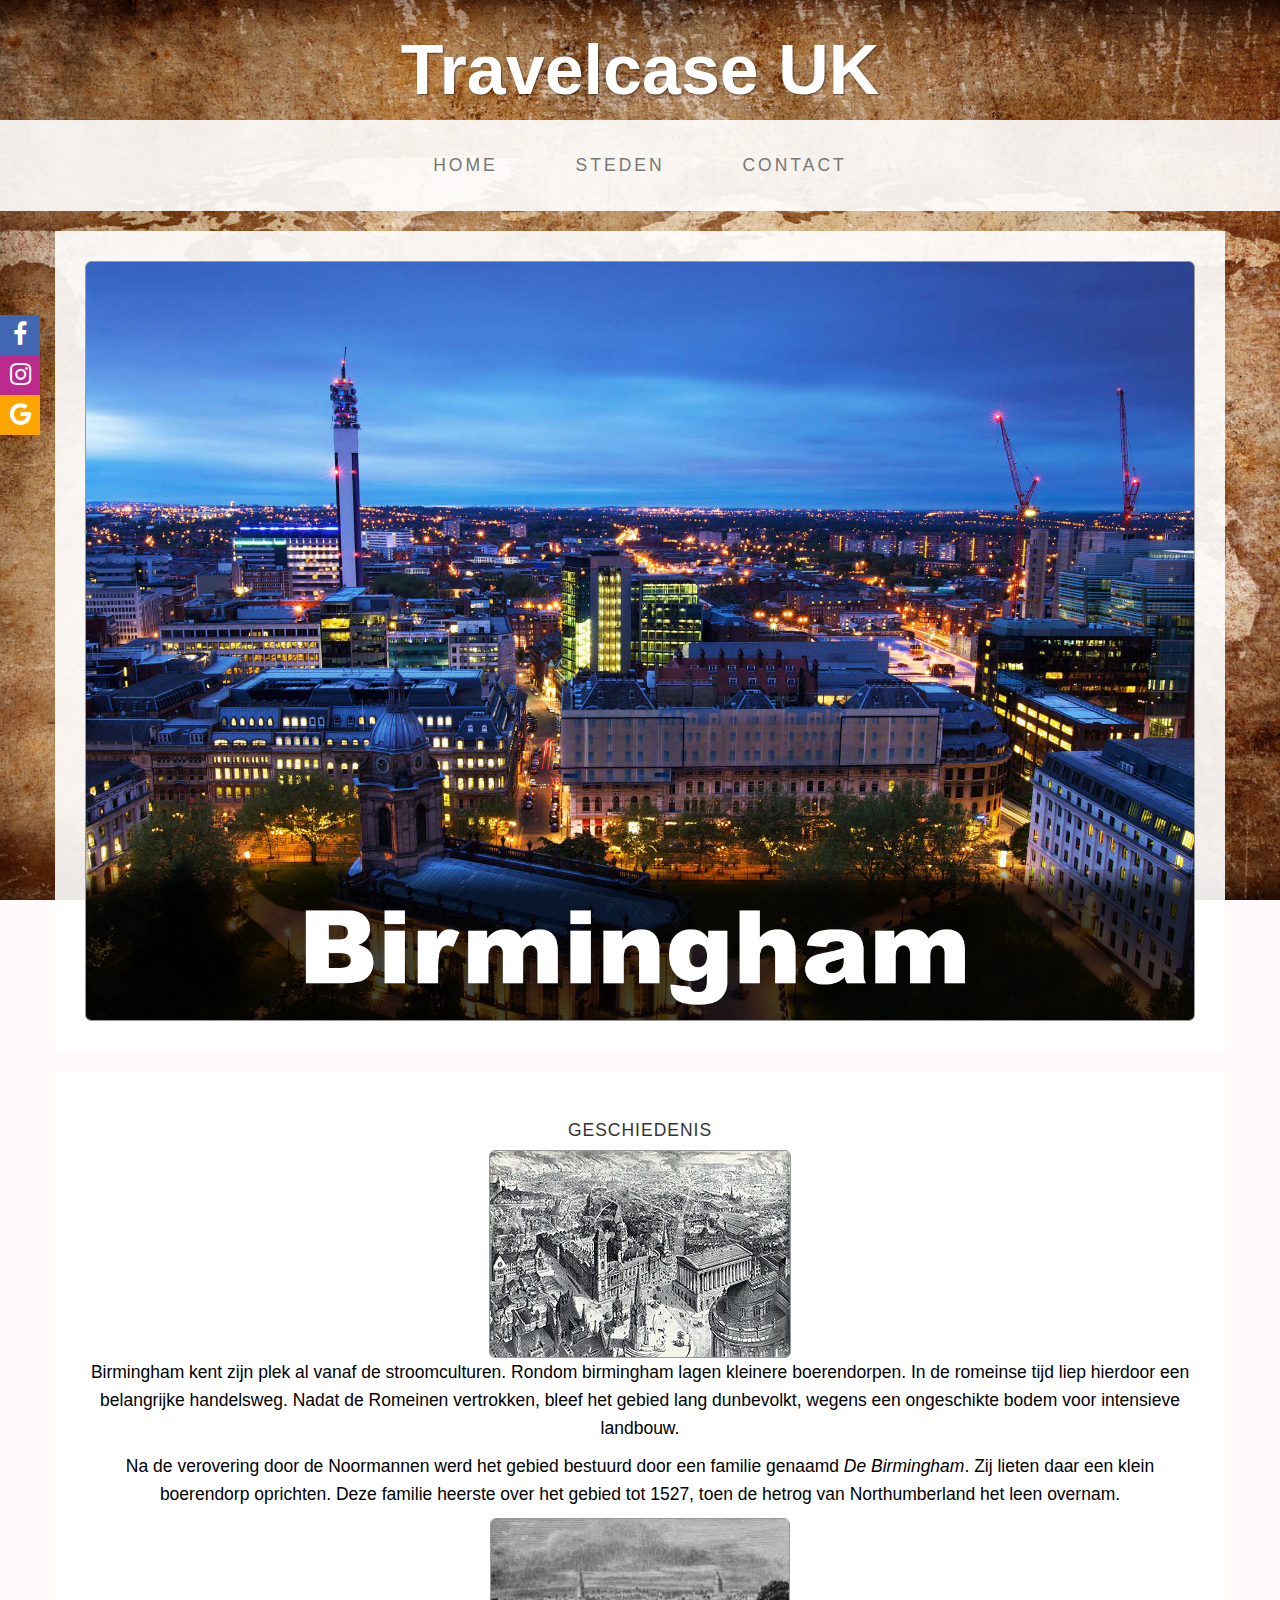
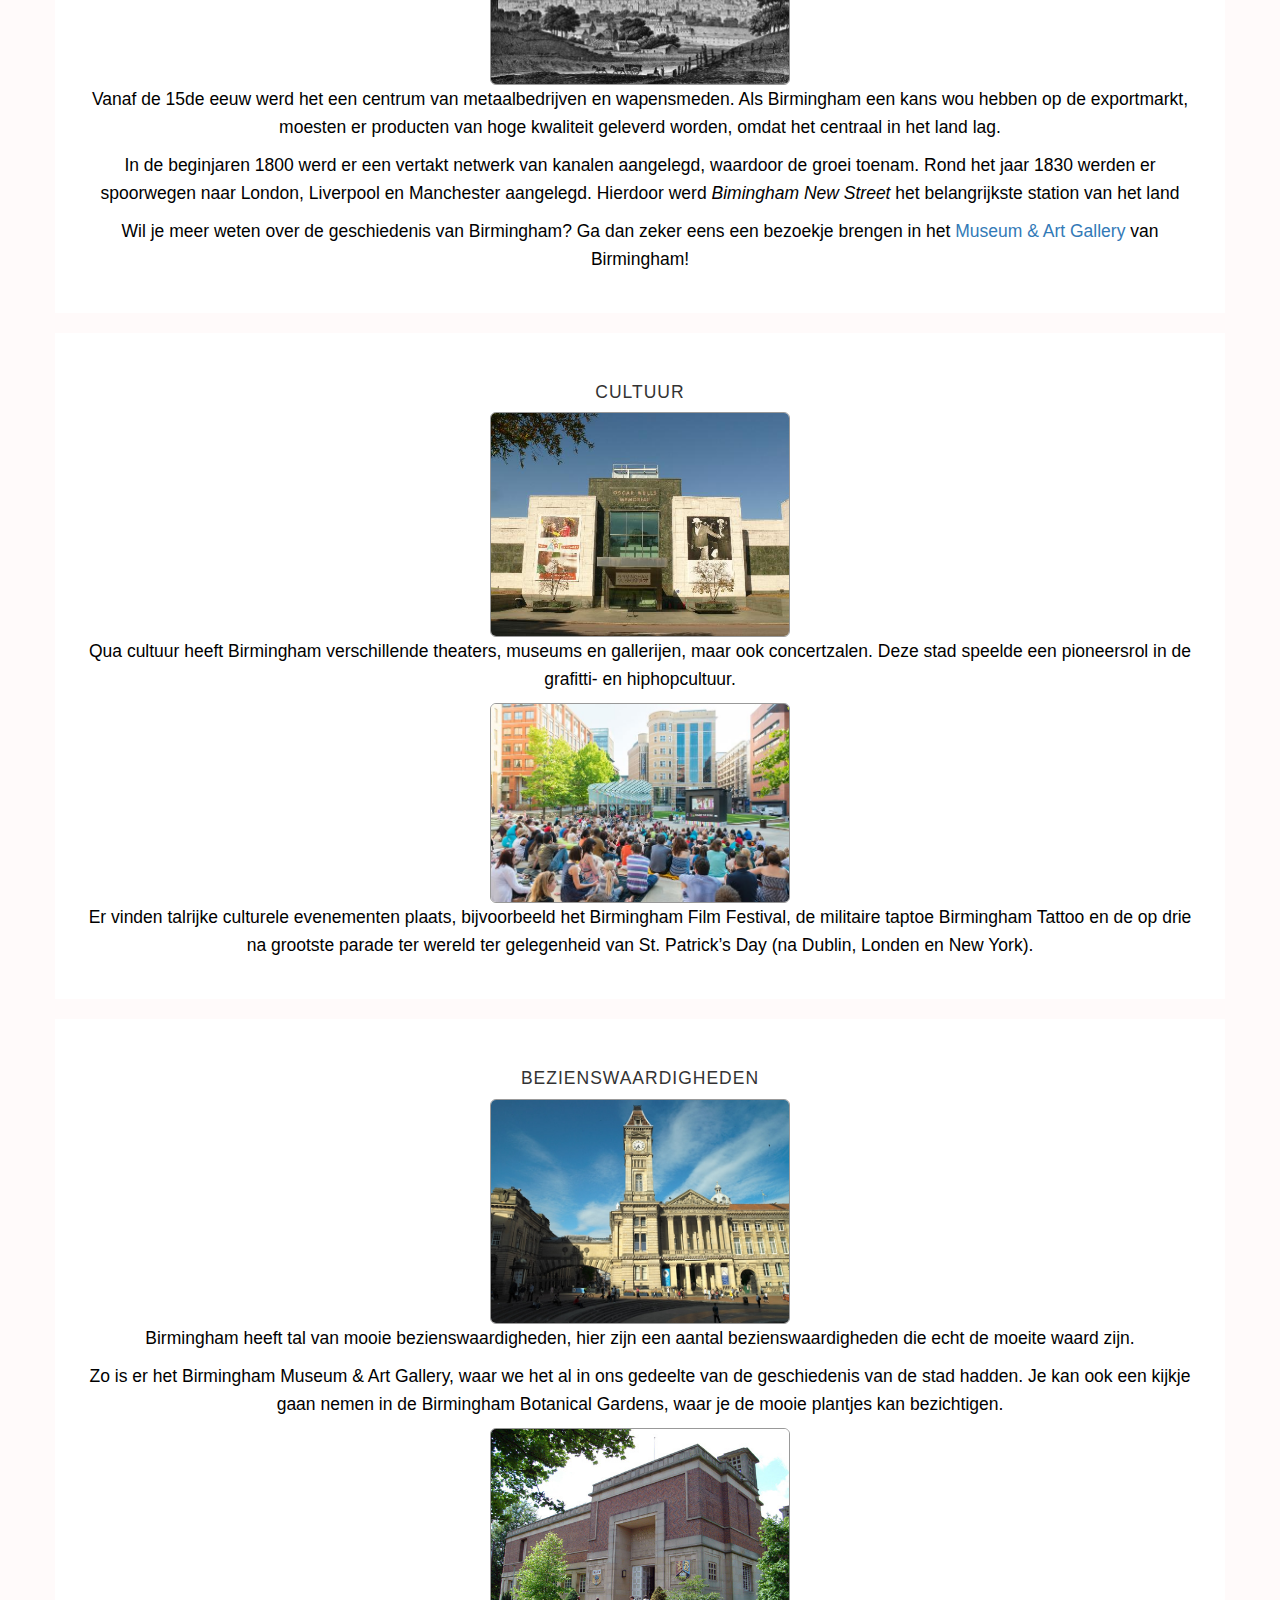
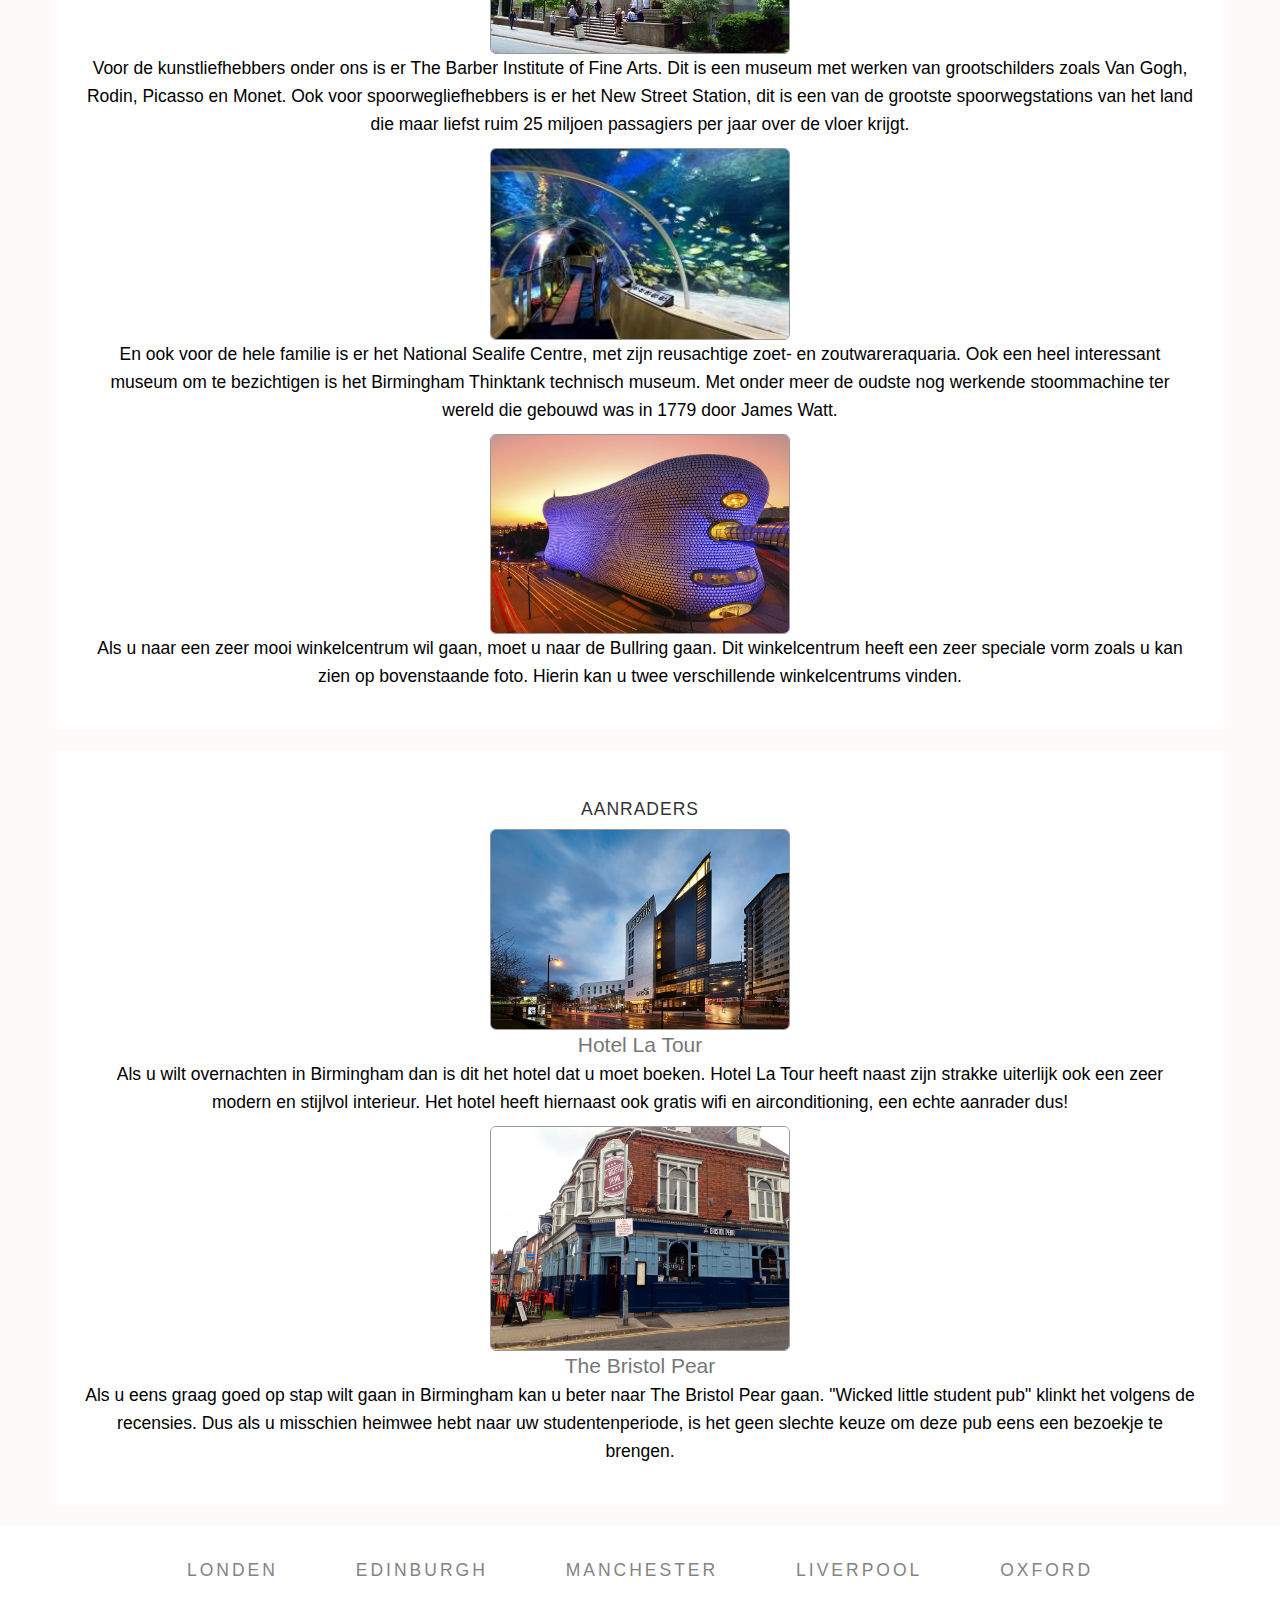
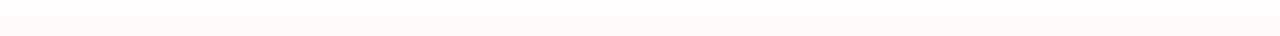
<file: Birmingham.html>
<!doctype html>
<html lang="nl">
<head>
  <title>Birmingham</title>
  <link href="https://maxcdn.bootstrapcdn.com/bootstrap/3.3.7/css/bootstrap.min.css" rel="stylesheet" integrity="sha384-BVYiiSIFeK1dGmJRAkycuHAHRg32OmUcww7on3RYdg4Va+PmSTsz/K68vbdEjh4u" crossorigin="anonymous">
  <link href="./css/theme.css" rel="stylesheet" >
  <link href="./css/index.css" rel="stylesheet" >
  <link rel="icon" href="./favicon.ico" type="image/x-icon" />
  <link rel="shortcut icon" href="./favicon.ico" type="image/x-icon" />
  <link href="https://maxcdn.bootstrapcdn.com/font-awesome/4.7.0/css/font-awesome.min.css" rel="stylesheet" integrity="sha384-wvfXpqpZZVQGK6TAh5PVlGOfQNHSoD2xbE+QkPxCAFlNEevoEH3Sl0sibVcOQVnN" crossorigin="anonymous">

  <script src="https://ajax.googleapis.com/ajax/libs/jquery/3.2.1/jquery.min.js"></script>
  <script src="https://maxcdn.bootstrapcdn.com/bootstrap/3.3.7/js/bootstrap.min.js" integrity="sha384-Tc5IQib027qvyjSMfHjOMaLkfuWVxZxUPnCJA7l2mCWNIpG9mGCD8wGNIcPD7Txa" crossorigin="anonymous"></script>

</head>
<body>

        <div class="brand">Travelcase UK</div>
        <!-- Navigation -->
        <nav class="navbar navbar-default" role="navigation">
          <!-- Social Media Vertical Bar-->
        <div class="social hidden-xs">
          <ul class="list-group">
            <li><a href="https://www.facebook.com/places/Things-to-do-in-Birmingham-United-Kingdom/114469421897671/" target="_blank"><i class="fa fa-facebook"></i></a></li>
			<li><a href="https://www.instagram.com/birminghammail/" target="_blank"><i class="fa fa-instagram"></i></a></li>
			<li><a href="https://plus.google.com/s/birmingham/top" target="_blank"><i class="fa fa-google"></i></a></li>
		  </ul>
        </div>
            <div class="container">
                <!-- Brand and toggle get grouped for better mobile display -->
                <div class="navbar-header">
                    <button type="button" class="navbar-toggle" data-toggle="collapse" data-target="#bs-example-navbar-collapse-1">
                        <span class="sr-only">Toggle navigation</span>
                        <span class="icon-bar"></span>
                        <span class="icon-bar"></span>
                        <span class="icon-bar"></span>
                    </button>
                    <!-- navbar-brand is hidden on larger screens, but visible when the menu is collapsed -->
                    <a class="navbar-brand" href="index.html">Travelcase UK</a>
                </div>
                <!-- Collect the nav links, forms, and other content for toggling -->
                <div class="collapse navbar-collapse" id="bs-example-navbar-collapse-1">
                    <ul class="nav navbar-nav ">
                        <li>
                            <a href="index.html">Home</a>
                        </li>
                        <li>
                            <a href="Steden.html" >Steden</a>

                        </li>
                        <li>
                            <a href="Contact.html">Contact</a>

                        </li>
                    </ul>
                </div>
                <!-- /.navbar-collapse -->
            </div>
            <!-- /.container -->
        </nav>


<div class="container">

  <div class="row">
      <div class="box">
        <div class="col-lg-12">
            <img class="img-responsive img-border img-rounded" src="img/Birmingham.jpg" alt="Londen" />
        </div>
      </div>

           <div class="box">
        <div class="col-lg-12">
            <h2 class="intro-text text-center">Geschiedenis</h2>
			<img src="./img/hbirmingham.jpg" class="img-responsive img-border img-rounded" alt="History of Birmingham"/>
            <p>
			Birmingham kent zijn plek al vanaf de stroomculturen. Rondom birmingham lagen kleinere boerendorpen. In de romeinse tijd liep hierdoor een belangrijke handelsweg. Nadat de Romeinen vertrokken, bleef het gebied lang dunbevolkt, wegens een ongeschikte bodem voor intensieve landbouw.
			</p>
			<p>
			Na de verovering door de Noormannen werd het gebied bestuurd door een familie genaamd <i>De Birmingham</i>. Zij lieten daar een klein boerendorp oprichten. Deze familie heerste over het gebied tot 1527, toen de hetrog van Northumberland het leen overnam.
            </p>
			 <img src="./img/birminghamhistory.jpg" class="img-responsive img-border img-rounded" width="300" height="300" alt="History of Birmingham"/>
			<p>
			Vanaf de 15de eeuw werd het een centrum van metaalbedrijven en wapensmeden. Als Birmingham een kans wou hebben op de exportmarkt, moesten er producten van hoge kwaliteit geleverd worden, omdat het centraal in het land lag.
			</p>
			<p>
			In de beginjaren 1800 werd er een vertakt netwerk van kanalen aangelegd, waardoor de groei toenam. Rond het jaar 1830 werden er spoorwegen naar London, Liverpool en Manchester aangelegd. Hierdoor werd <i>Bimingham New Street</i> het belangrijkste station van het land
			</p>
			<p>
			Wil je meer weten over de geschiedenis van Birmingham? Ga dan zeker eens een bezoekje brengen in het <a href="http://www.birminghammuseums.org.uk/bmag" target="_blank">Museum & Art Gallery</a> van Birmingham!
			</p>
        </div>
      </div>

      <div class="box">
          <div class="col-lg-12">
              <h2 class="intro-text text-center">Cultuur</h2>
			  <img src="./img/bmuseum.jpg" class="img-responsive img-border img-rounded" width="300" height="300" alt="Culture of Birmingham"/>
              <p>
			  Qua cultuur heeft Birmingham verschillende theaters, museums en gallerijen, maar ook concertzalen. Deze stad speelde een pioneersrol in de grafitti- en hiphopcultuur.
			  </p>
			  <img src="./img/birminghamfilmfest.jpg" class="img-responsive img-border img-rounded" width="300" height="300" alt="Culture of Birmingham"/>
			  <p>
			  Er vinden talrijke culturele evenementen plaats, bijvoorbeeld het Birmingham Film Festival, de militaire taptoe Birmingham Tattoo en de op drie na grootste parade ter wereld ter gelegenheid van St. Patrick’s Day (na Dublin, Londen en New York).
              </p>
          </div>
      </div>

      <div class="box">
          <div class="col-lg-12">
            <h2 class="intro-text text-center">Bezienswaardigheden</h2>
			<img src="./img/bBirmingham.jpg" height="300" width = "300" class="img-responsive img-border img-rounded" alt="Art & Gallery museum"/>
            <p>
			Birmingham heeft tal van mooie bezienswaardigheden, hier zijn een aantal bezienswaardigheden die echt de moeite waard zijn.
			</p>
			<p>
			Zo is er het Birmingham Museum & Art Gallery, waar we het al in ons gedeelte van de geschiedenis van de stad hadden. Je kan ook een kijkje gaan nemen in de Birmingham Botanical Gardens, waar je de mooie plantjes kan bezichtigen.
			</p>
			<img src="./img/barber.jpg" height="300" width = "300" class="img-responsive img-border img-rounded" alt="Barber museum"/>
			<p>
			Voor de kunstliefhebbers onder ons is er The Barber Institute of Fine Arts. Dit is een museum met werken van grootschilders zoals Van Gogh, Rodin, Picasso en Monet.
			Ook voor spoorwegliefhebbers is er het New Street Station, dit is een van de grootste spoorwegstations van het land die maar liefst ruim 25 miljoen passagiers per jaar over de vloer krijgt.
			</p>
			<img src="./img/nationalsealifecentre.jpg" height="300" width = "300" class="img-responsive img-border img-rounded" alt="National Sealife Centre"/>
			<p>
			En ook voor de hele familie is er het National Sealife Centre, met zijn reusachtige zoet- en zoutwareraquaria.
			Ook een heel interessant museum om te bezichtigen is het Birmingham Thinktank technisch museum. Met onder meer de oudste nog werkende stoommachine ter wereld die gebouwd was in 1779 door James Watt.
			</p>
			<img src="./img/bullring.jpg" height="300" width = "300" class="img-responsive img-border img-rounded" alt="Bullring"/>
			<p>
			Als u naar een zeer mooi winkelcentrum wil gaan, moet u naar de Bullring gaan. Dit winkelcentrum heeft een zeer speciale vorm zoals u kan zien op bovenstaande foto. Hierin kan u twee verschillende winkelcentrums vinden.
			</p>


          </div>
      </div>

      <div class="box">
          <div class="col-lg-12">
            <h2 class="intro-text text-center">Aanraders</h2>
			<figure><img src="./img/hotellatour.jpg" class="img-responsive img-border img-rounded" width="300" height="300" alt="Hotel La Tour"/>
			<figcaption><a class="grey" href="http://hotel-latour.co.uk/" target="_blank">Hotel La Tour</a></figcaption>
            <p>
			Als u wilt overnachten in Birmingham dan is dit het hotel dat u moet boeken. Hotel La Tour heeft naast zijn strakke uiterlijk ook een zeer modern en stijlvol interieur. Het hotel heeft hiernaast ook gratis wifi en airconditioning, een echte aanrader dus!
            </p>
			<figure><img src="./img/bristolpear.jpg" class="img-responsive img-border img-rounded" width="300" height="300" alt="Bristol Pear"/>
			<figcaption><a class="grey" href="https://www.facebook.com/bristolpear/?rf=284035048287492" target="_blank">The Bristol Pear</a></figcaption>
			</figure>
			<p>
			Als u eens graag goed op stap wilt gaan in Birmingham kan u beter naar The Bristol Pear gaan. "Wicked little student pub" klinkt het volgens de recensies. Dus als u misschien heimwee hebt naar uw studentenperiode, is het geen slechte keuze om deze pub eens een bezoekje te brengen.
			</p>
          </div>
      </div>
    </div>
</div>
<footer class="footer">
  <nav class="navbar navbar-default" role="navigation">
      <div class="container">
          <div class="collapse navbar-collapse" id="bs-example-navbar-collapse-1">
              <ul class="nav navbar-nav ">
                <li>
                    <a href="Londen.html">Londen</a>
                </li>
                <li>
                    <a href="Edinburgh.html" >Edinburgh</a>

                </li>
                <li>
                    <a href="Manchester.html">Manchester</a>

                </li>
                <li>
                    <a href="Liverpool.html">Liverpool</a>

                </li>
                 <li>
                    <a href="Oxford.html">Oxford</a>

                </li>
            </ul>
          </div>

        </div>
      </nav>
  </footer>
</body>
</html>
</file>
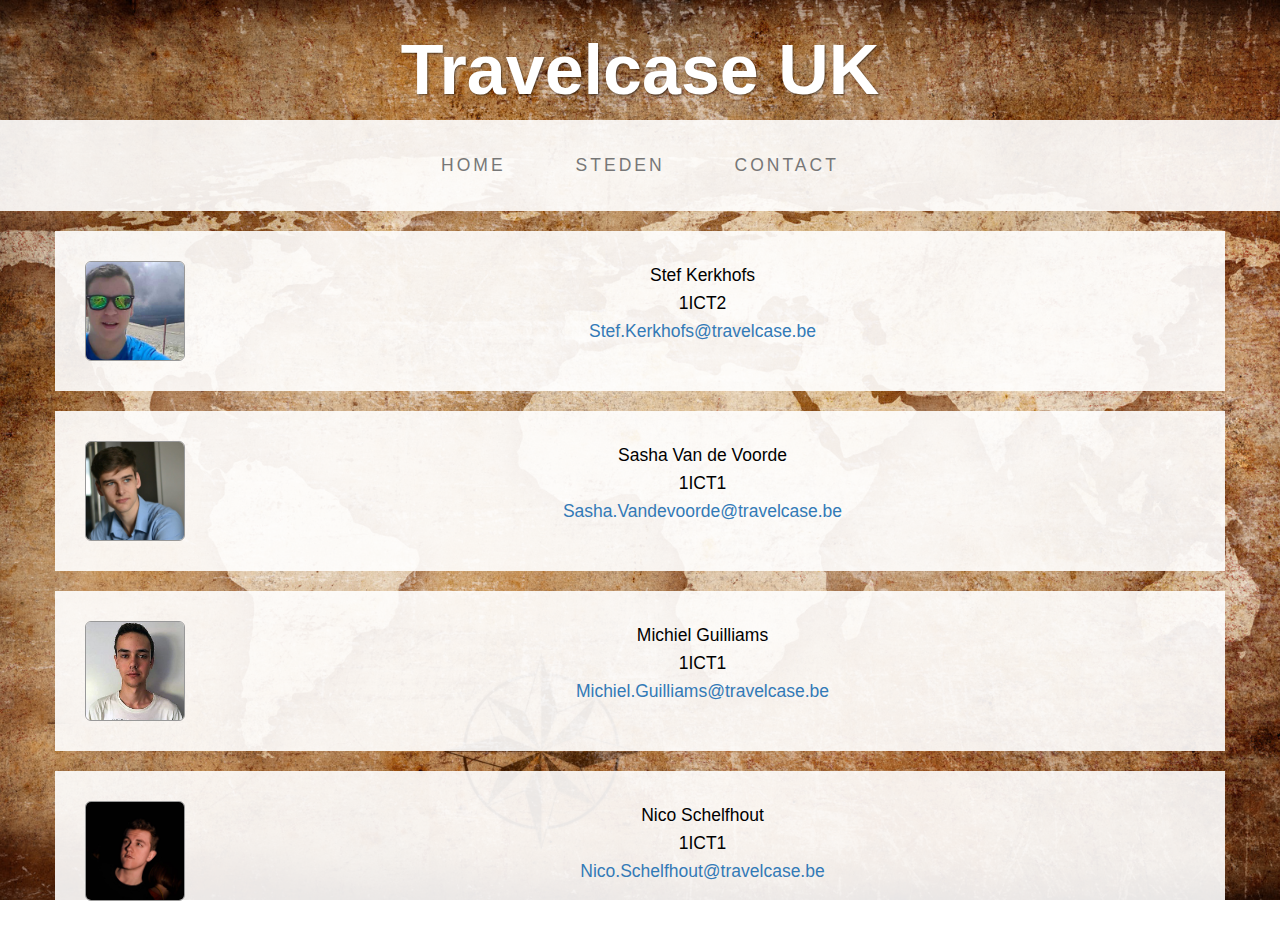
<file: Contact.html>
<!doctype html>
<html lang="nl">
<head>
  <title>Contact</title>
  <link href="https://maxcdn.bootstrapcdn.com/bootstrap/3.3.7/css/bootstrap.min.css" rel="stylesheet" integrity="sha384-BVYiiSIFeK1dGmJRAkycuHAHRg32OmUcww7on3RYdg4Va+PmSTsz/K68vbdEjh4u" crossorigin="anonymous">
  <link href="./css/index.css" rel="stylesheet" >
  <link href="./css/theme.css" rel="stylesheet" >
  <link rel="icon" href="./favicon.ico" type="image/x-icon" />
  <link rel="shortcut icon" href="./favicon.ico" type="image/x-icon" />
  <script src="https://ajax.googleapis.com/ajax/libs/jquery/3.2.1/jquery.min.js"></script>
  <script src="https://maxcdn.bootstrapcdn.com/bootstrap/3.3.7/js/bootstrap.min.js" integrity="sha384-Tc5IQib027qvyjSMfHjOMaLkfuWVxZxUPnCJA7l2mCWNIpG9mGCD8wGNIcPD7Txa" crossorigin="anonymous"></script>

</head>
<body>

        <div class="brand">Travelcase UK</div>
        <!-- Navigation -->
        <nav class="navbar navbar-default" role="navigation">

            <div class="container">
                <!-- Brand and toggle get grouped for better mobile display -->
                <div class="navbar-header">
                    <button type="button" class="navbar-toggle" data-toggle="collapse" data-target="#bs-example-navbar-collapse-1">
                        <span class="sr-only">Toggle navigation</span>
                        <span class="icon-bar"></span>
                        <span class="icon-bar"></span>
                        <span class="icon-bar"></span>
                    </button>
                    <!-- navbar-brand is hidden on larger screens, but visible when the menu is collapsed -->
                    <a class="navbar-brand" href="index.html">Travelcase UK</a>
                </div>
                <!-- Collect the nav links, forms, and other content for toggling -->
                <div class="collapse navbar-collapse" id="bs-example-navbar-collapse-1">
                    <ul class="nav navbar-nav ">
                        <li>
                            <a href="index.html">Home</a>
                        </li>
                        <li>
                            <a href="Steden.html" >Steden</a>

                        </li>
                        <li>
                            <a href="Contact.html">Contact</a>

                        </li>
                    </ul>
                </div>
                <!-- /.navbar-collapse -->
            </div>
            <!-- /.container -->
        </nav>


<div class="container">

  <div class="row">
      <div class="box">
        <div class="col-lg-12">
			<img class="img-responsive img-border img-left img-rounded" src="img/StefKerkhofs.jpg" alt="Stef Kerkhofs" width="100" height="100" />
            <p>Stef Kerkhofs</br>
            1ICT2</br>
            <a href="mailto:Stef.Kerkhofs@travelbird.be" target="_top">Stef.Kerkhofs@travelcase.be</a></br>
            </p>
        </div>
      </div>
      <div class="box">
        <div class="col-lg-12">
			<img class="img-responsive img-border img-left img-rounded" src="img/SashaVandeVoorde.jpg" alt="Sasha Van de Voorde" width="100" height="100" />
            <p>Sasha Van de Voorde</br>
            1ICT1</br>
            <a href="mailto:Sasha.Vandevoorde@travelbird.be" target="_top">Sasha.Vandevoorde@travelcase.be</a></br>
            </p>
        </div>
      </div>
      <div class="box">
        <div class="col-lg-12">
			<img class="img-responsive img-border img-left img-rounded" src="img/MichielGuilliams.jpg" alt="MichielGuilliams" width="100" height="100" />
            <p>Michiel Guilliams</br>
            1ICT1</br>
            <a href="mailto:Michiel.Guilliams@travelbird.be" target="_top">Michiel.Guilliams@travelcase.be</a></br>
            </p>
        </div>
      </div>
      <div class="box">
        <div class="col-lg-12">
			<img class="img-responsive img-border img-left img-rounded" src="img/NicoSchelfhout.jpg" alt="Nico Schelfhout" width="100" height="100" />
            <p>Nico Schelfhout</br>
            1ICT1</br>
            <a href="mailto:Nico.Schelfhout@travelbird.be" target="_top">Nico.Schelfhout@travelcase.be</a></br>
            </p>
        </div>
      </div>
    </div>


</div>

    </footer>

</body>
</html>
</file>
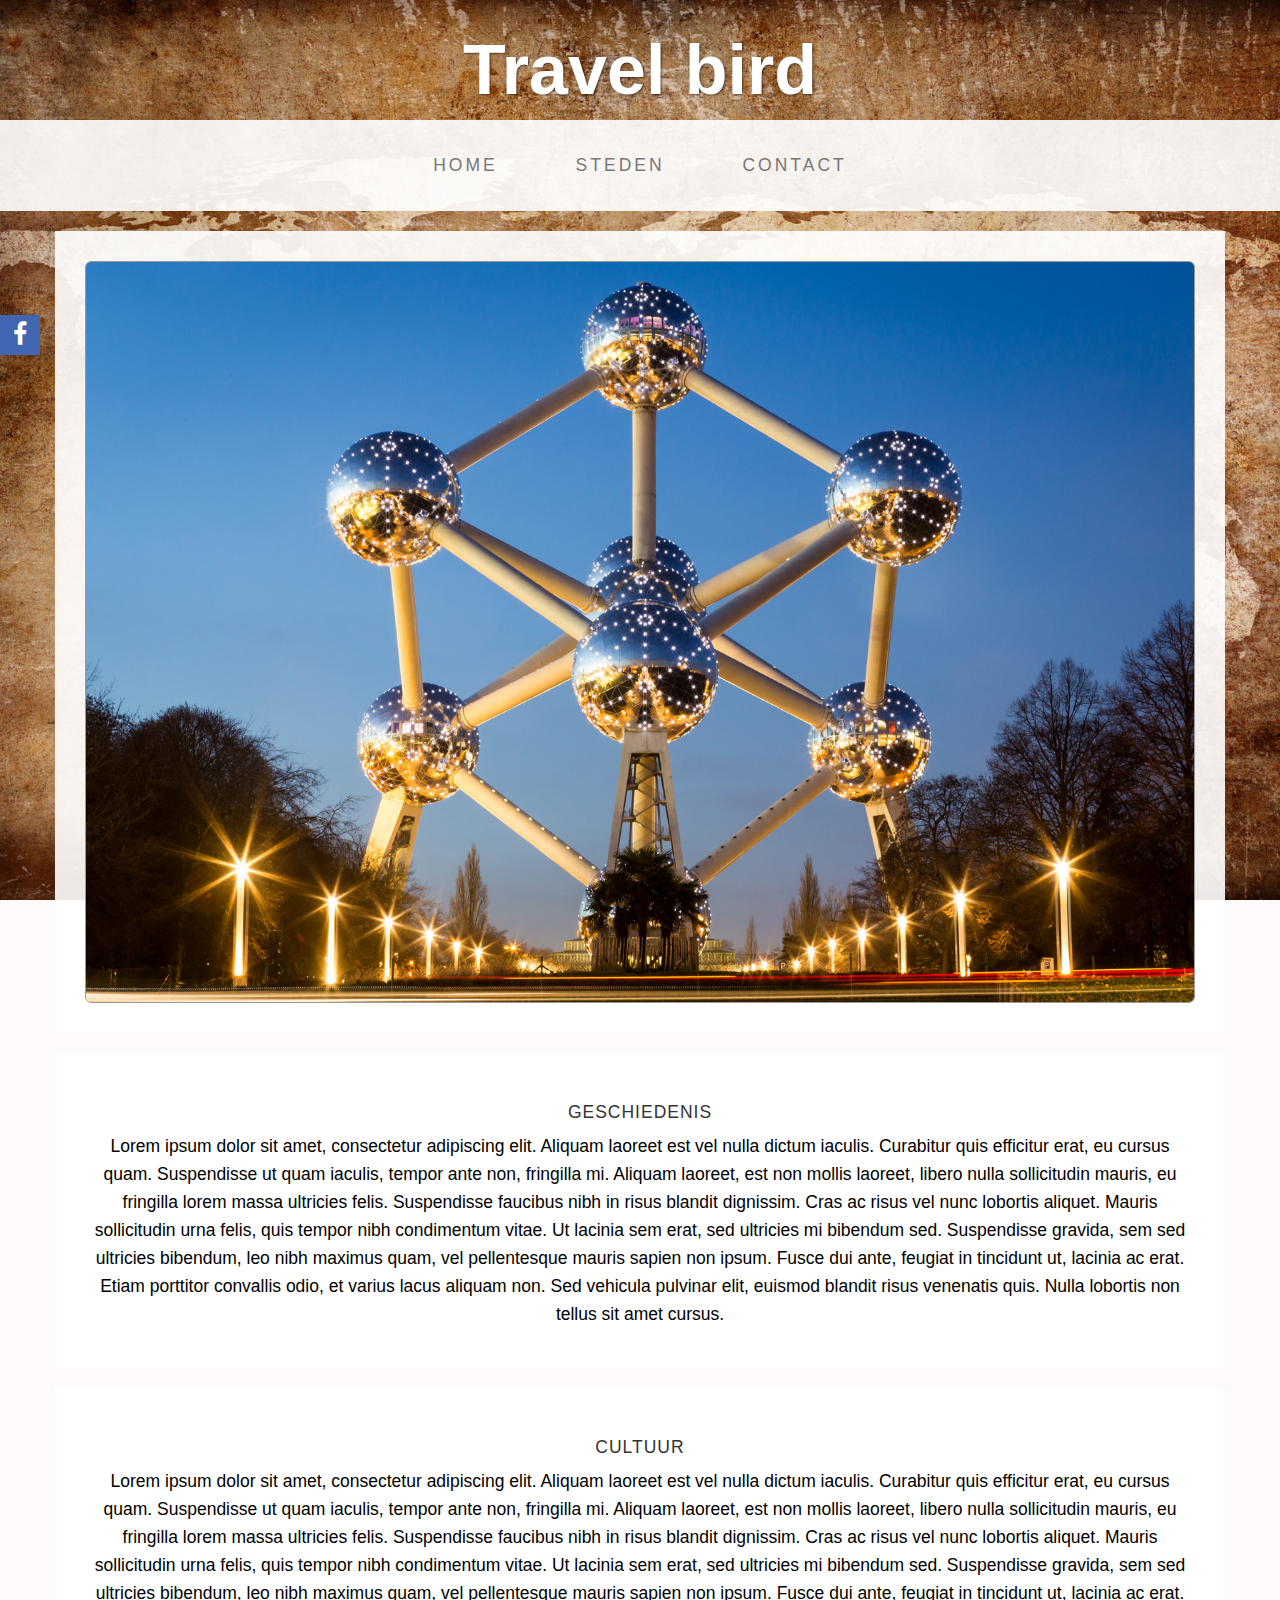
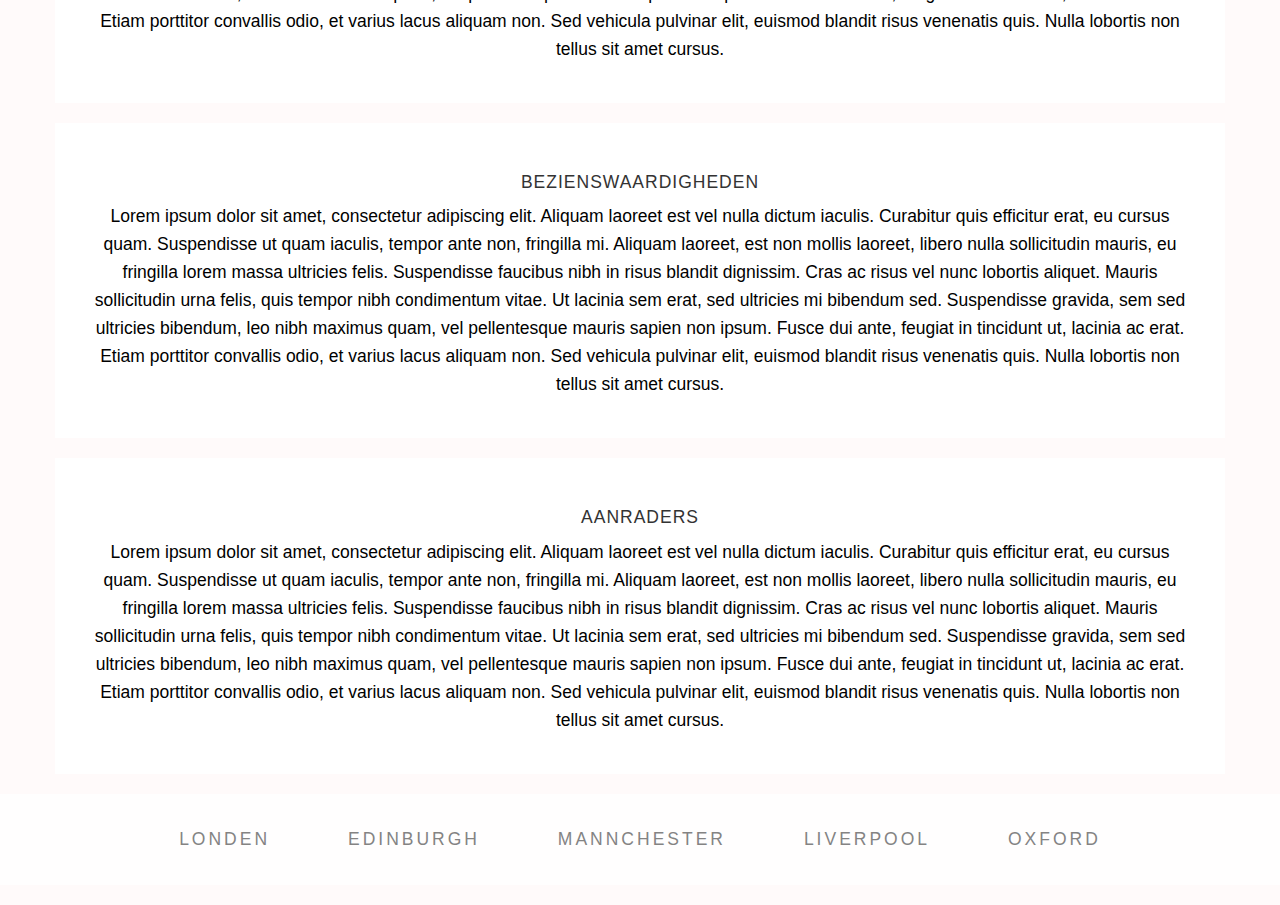
<file: Layout_stad_1.html>
<!doctype html>
<html lang="nl">
<head>
  <title>Birmingham</title>
  <link href="https://maxcdn.bootstrapcdn.com/bootstrap/3.3.7/css/bootstrap.min.css" rel="stylesheet" integrity="sha384-BVYiiSIFeK1dGmJRAkycuHAHRg32OmUcww7on3RYdg4Va+PmSTsz/K68vbdEjh4u" crossorigin="anonymous">
  <link href="./css/theme.css" rel="stylesheet" >
  <link href="./css/index.css" rel="stylesheet" >

  <link href="https://maxcdn.bootstrapcdn.com/font-awesome/4.7.0/css/font-awesome.min.css" rel="stylesheet" integrity="sha384-wvfXpqpZZVQGK6TAh5PVlGOfQNHSoD2xbE+QkPxCAFlNEevoEH3Sl0sibVcOQVnN" crossorigin="anonymous">

  <script src="https://ajax.googleapis.com/ajax/libs/jquery/3.2.1/jquery.min.js"></script>
  <script src="https://maxcdn.bootstrapcdn.com/bootstrap/3.3.7/js/bootstrap.min.js" integrity="sha384-Tc5IQib027qvyjSMfHjOMaLkfuWVxZxUPnCJA7l2mCWNIpG9mGCD8wGNIcPD7Txa" crossorigin="anonymous"></script>

</head>
<body>

        <div class="brand">Travel bird</div>
        <!-- Navigation -->
        <nav class="navbar navbar-default" role="navigation">
          <!-- Social Media Vertical Bar-->
        <div class="social hidden-xs">
          <ul class="list-group">
            <li><a href="https://www.facebook.com/places/Things-to-do-in-Birmingham-United-Kingdom/114469421897671/" target="_blank"><i class="fa fa-facebook"></i></a></li>
          </ul>
        </div>
            <div class="container">
                <!-- Brand and toggle get grouped for better mobile display -->
                <div class="navbar-header">
                    <button type="button" class="navbar-toggle" data-toggle="collapse" data-target="#bs-example-navbar-collapse-1">
                        <span class="sr-only">Toggle navigation</span>
                        <span class="icon-bar"></span>
                        <span class="icon-bar"></span>
                        <span class="icon-bar"></span>
                    </button>
                    <!-- navbar-brand is hidden on larger screens, but visible when the menu is collapsed -->
                    <a class="navbar-brand" href="index.html">Travel bird</a>
                </div>
                <!-- Collect the nav links, forms, and other content for toggling -->
                <div class="collapse navbar-collapse" id="bs-example-navbar-collapse-1">
                    <ul class="nav navbar-nav ">
                        <li>
                            <a href="index.html">Home</a>
                        </li>
                        <li>
                            <a href="Steden.html" >Steden</a>

                        </li>
                        <li>
                            <a href="#">Contact</a>

                        </li>
                    </ul>
                </div>
                <!-- /.navbar-collapse -->
            </div>
            <!-- /.container -->
        </nav>


<div class="container">

  <div class="row">
      <div class="box">
        <div class="col-lg-12">
            <img class="img-responsive img-border img-left img-rounded" src="img/Brussel.jpg" alt="Londen" />
        </div>
      </div>

      <div class="box">
        <div class="col-lg-12">
            <h2 class="intro-text text-center">Geschiedenis</h2>
            <p>Lorem ipsum dolor sit amet, consectetur adipiscing elit. Aliquam laoreet est vel nulla dictum iaculis. Curabitur quis efficitur erat, eu cursus quam. Suspendisse ut quam iaculis, tempor ante non, fringilla mi. Aliquam laoreet, est non mollis laoreet, libero nulla sollicitudin mauris, eu fringilla lorem massa ultricies felis. Suspendisse faucibus nibh in risus blandit dignissim. Cras ac risus vel nunc lobortis aliquet. Mauris sollicitudin urna felis, quis tempor nibh condimentum vitae. Ut lacinia sem erat, sed ultricies mi bibendum sed. Suspendisse gravida, sem sed ultricies bibendum, leo nibh maximus quam, vel pellentesque mauris sapien non ipsum. Fusce dui ante, feugiat in tincidunt ut, lacinia ac erat. Etiam porttitor convallis odio, et varius lacus aliquam non. Sed vehicula pulvinar elit, euismod blandit risus venenatis quis. Nulla lobortis non tellus sit amet cursus.
            </p>
        </div>
      </div>

      <div class="box">
          <div class="col-lg-12">
              <h2 class="intro-text text-center">Cultuur</h2>
              <p>Lorem ipsum dolor sit amet, consectetur adipiscing elit. Aliquam laoreet est vel nulla dictum iaculis. Curabitur quis efficitur erat, eu cursus quam. Suspendisse ut quam iaculis, tempor ante non, fringilla mi. Aliquam laoreet, est non mollis laoreet, libero nulla sollicitudin mauris, eu fringilla lorem massa ultricies felis. Suspendisse faucibus nibh in risus blandit dignissim. Cras ac risus vel nunc lobortis aliquet. Mauris sollicitudin urna felis, quis tempor nibh condimentum vitae. Ut lacinia sem erat, sed ultricies mi bibendum sed. Suspendisse gravida, sem sed ultricies bibendum, leo nibh maximus quam, vel pellentesque mauris sapien non ipsum. Fusce dui ante, feugiat in tincidunt ut, lacinia ac erat. Etiam porttitor convallis odio, et varius lacus aliquam non. Sed vehicula pulvinar elit, euismod blandit risus venenatis quis. Nulla lobortis non tellus sit amet cursus.
              </p>
          </div>
      </div>

      <div class="box">
          <div class="col-lg-12">
            <h2 class="intro-text text-center">Bezienswaardigheden</h2>
            <p>Lorem ipsum dolor sit amet, consectetur adipiscing elit. Aliquam laoreet est vel nulla dictum iaculis. Curabitur quis efficitur erat, eu cursus quam. Suspendisse ut quam iaculis, tempor ante non, fringilla mi. Aliquam laoreet, est non mollis laoreet, libero nulla sollicitudin mauris, eu fringilla lorem massa ultricies felis. Suspendisse faucibus nibh in risus blandit dignissim. Cras ac risus vel nunc lobortis aliquet. Mauris sollicitudin urna felis, quis tempor nibh condimentum vitae. Ut lacinia sem erat, sed ultricies mi bibendum sed. Suspendisse gravida, sem sed ultricies bibendum, leo nibh maximus quam, vel pellentesque mauris sapien non ipsum. Fusce dui ante, feugiat in tincidunt ut, lacinia ac erat. Etiam porttitor convallis odio, et varius lacus aliquam non. Sed vehicula pulvinar elit, euismod blandit risus venenatis quis. Nulla lobortis non tellus sit amet cursus.
            </p>

          </div>
      </div>

      <div class="box">
          <div class="col-lg-12">
            <h2 class="intro-text text-center">Aanraders</h2>
            <p>Lorem ipsum dolor sit amet, consectetur adipiscing elit. Aliquam laoreet est vel nulla dictum iaculis. Curabitur quis efficitur erat, eu cursus quam. Suspendisse ut quam iaculis, tempor ante non, fringilla mi. Aliquam laoreet, est non mollis laoreet, libero nulla sollicitudin mauris, eu fringilla lorem massa ultricies felis. Suspendisse faucibus nibh in risus blandit dignissim. Cras ac risus vel nunc lobortis aliquet. Mauris sollicitudin urna felis, quis tempor nibh condimentum vitae. Ut lacinia sem erat, sed ultricies mi bibendum sed. Suspendisse gravida, sem sed ultricies bibendum, leo nibh maximus quam, vel pellentesque mauris sapien non ipsum. Fusce dui ante, feugiat in tincidunt ut, lacinia ac erat. Etiam porttitor convallis odio, et varius lacus aliquam non. Sed vehicula pulvinar elit, euismod blandit risus venenatis quis. Nulla lobortis non tellus sit amet cursus.
            </p>
          </div>
      </div>
    </div>
</div>
<footer class="footer">
  <nav class="navbar navbar-default" role="navigation">
      <div class="container">
          <div class="collapse navbar-collapse" id="bs-example-navbar-collapse-1">
              <ul class="nav navbar-nav ">
                <li>
                    <a href="Londen.html">Londen</a>
                </li>
                <li>
                    <a href="Edinburgh.html" >Edinburgh</a>

                </li>
                <li>
                    <a href="Manchester.html">Mannchester</a>

                </li>
                <li>
                    <a href="Liverpool.html">Liverpool</a>

                </li>
                 <li>
                    <a href="Oxford.html">Oxford</a>

                </li>
            </ul>
          </div>

        </div>
      </nav>
  </footer>
</body>
</html>
</file>
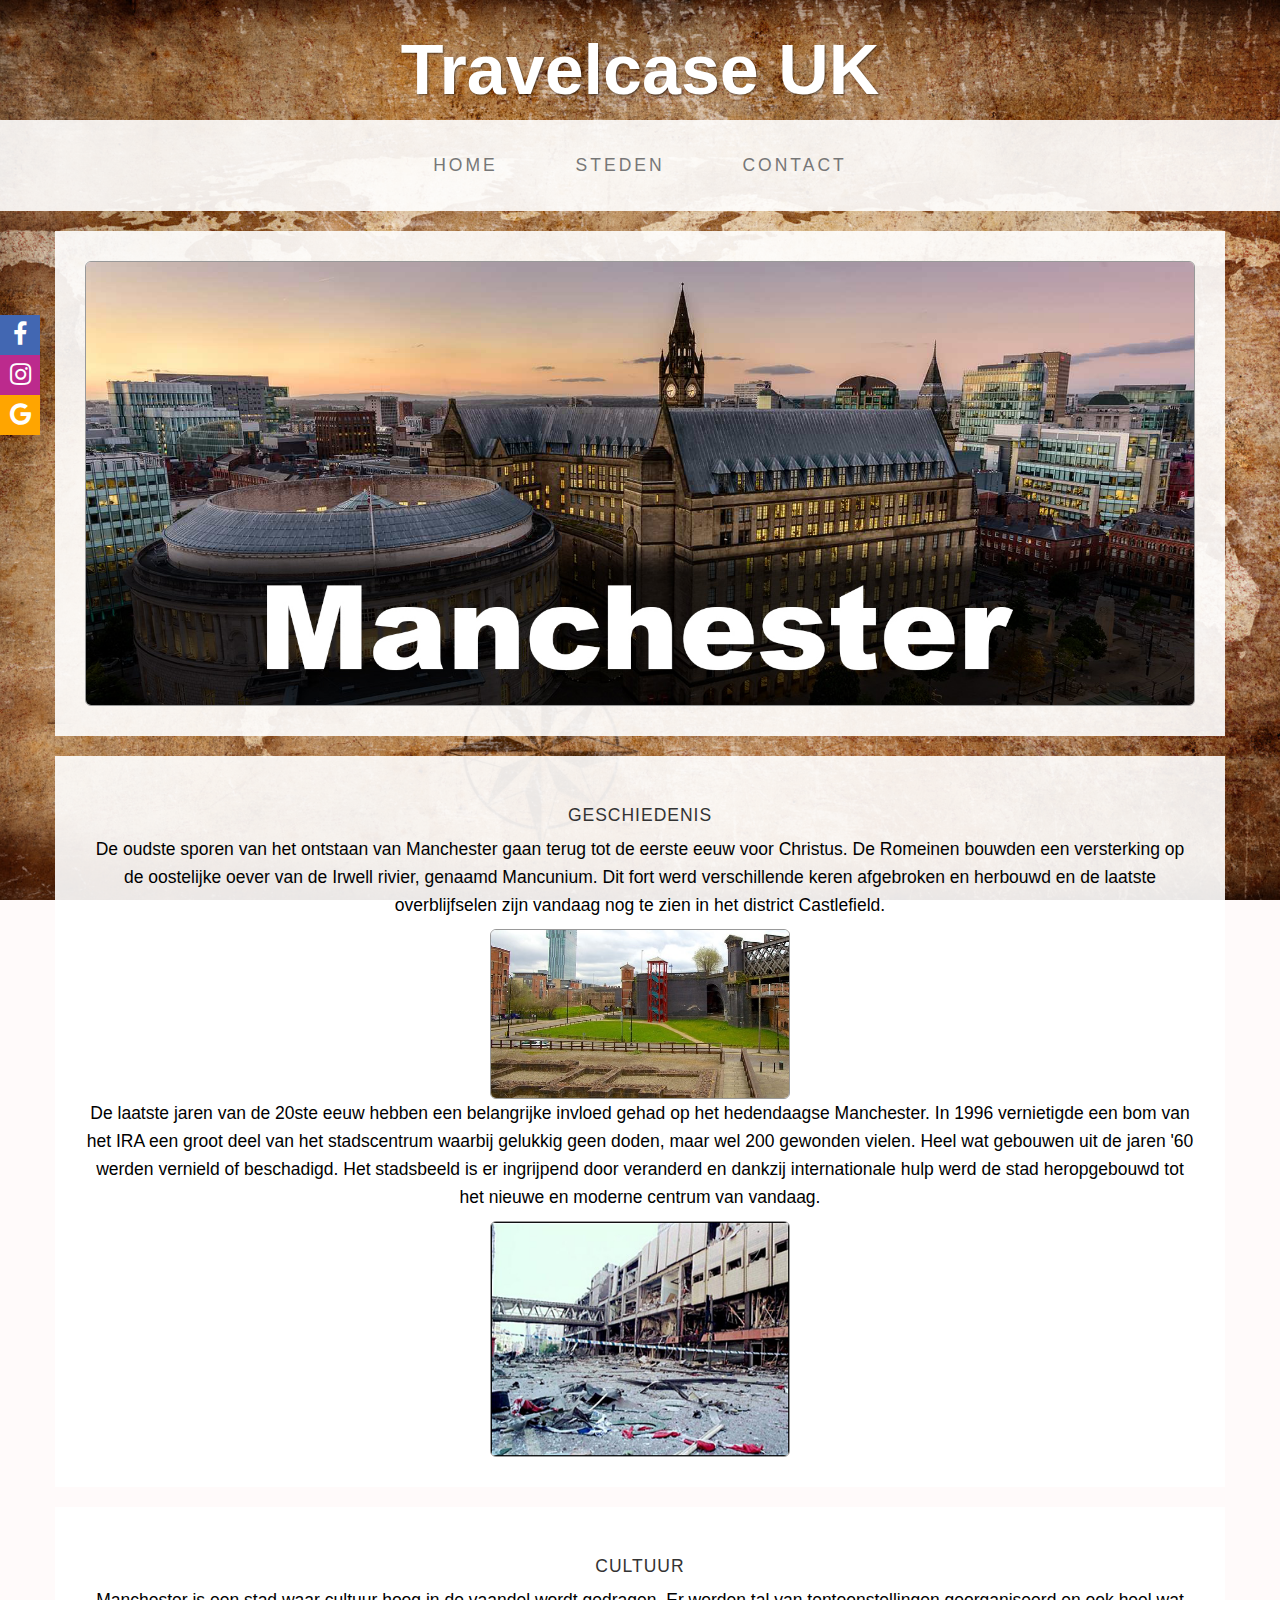
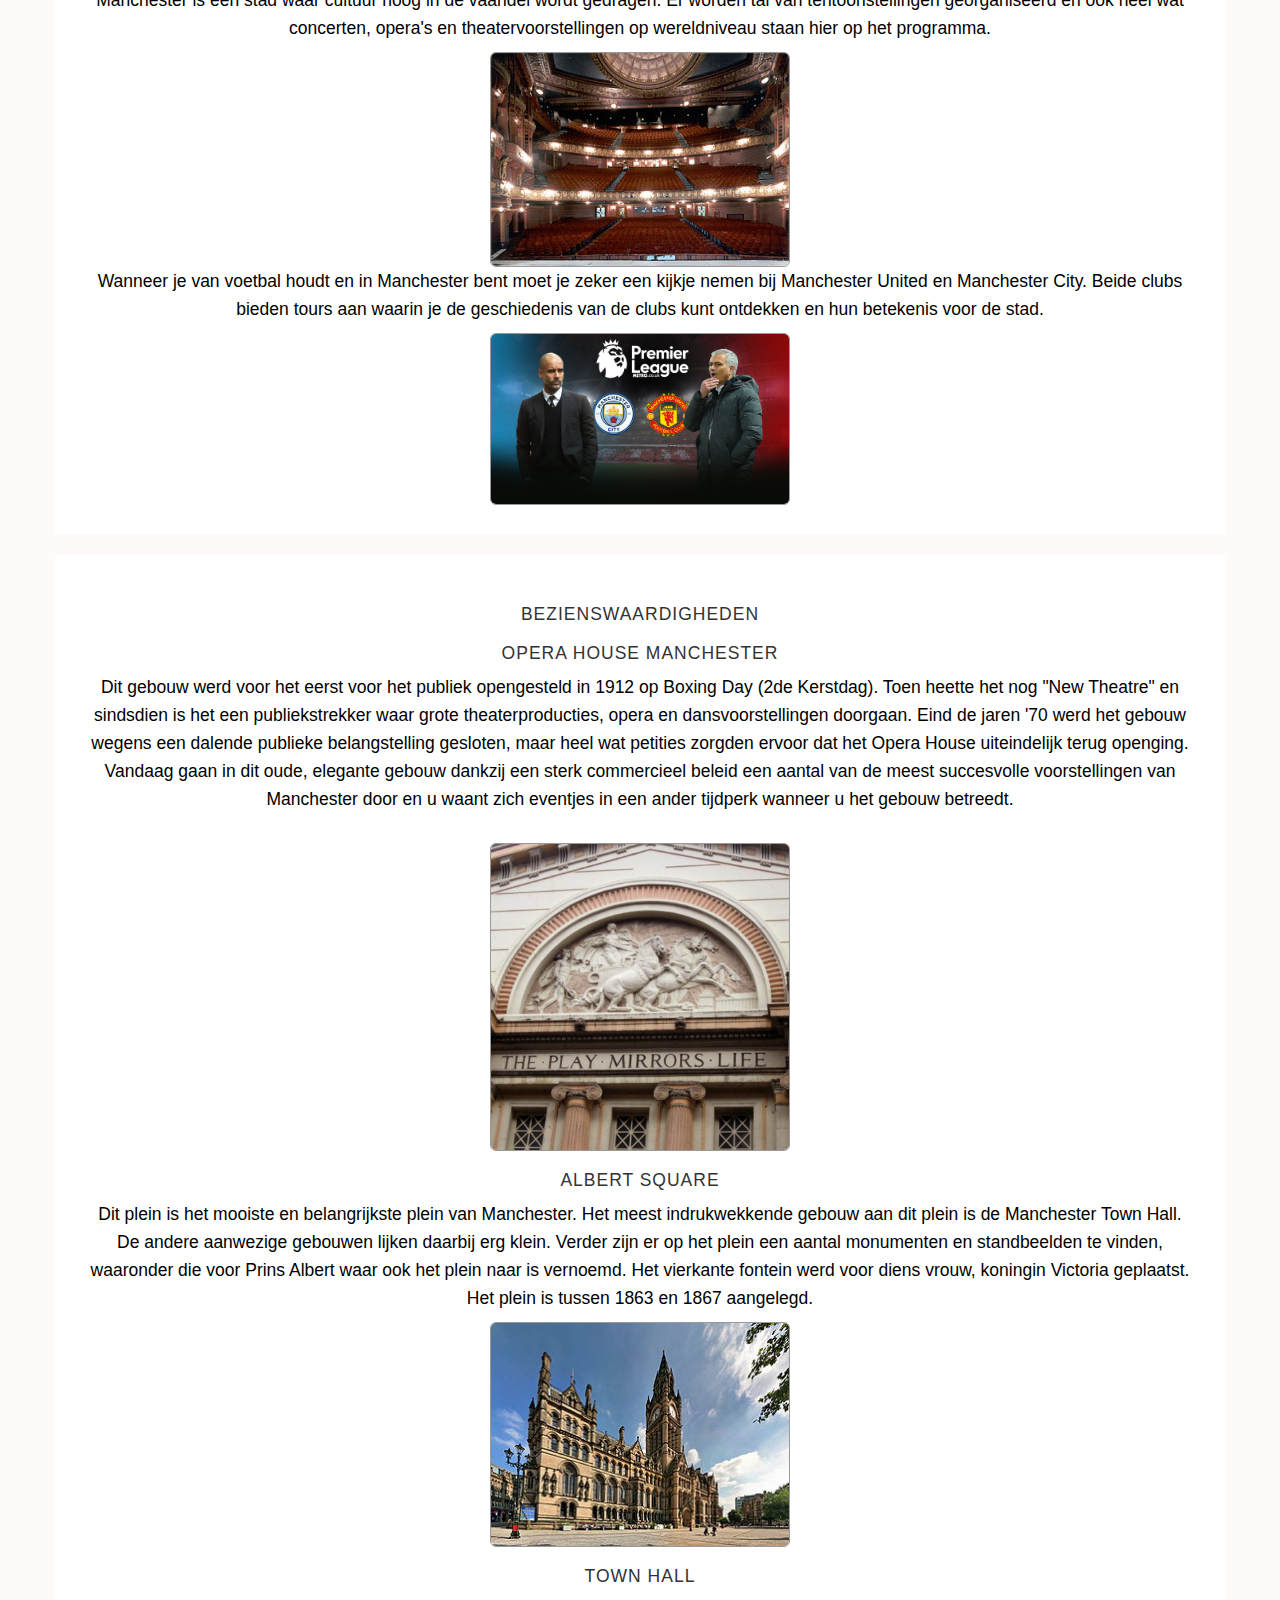
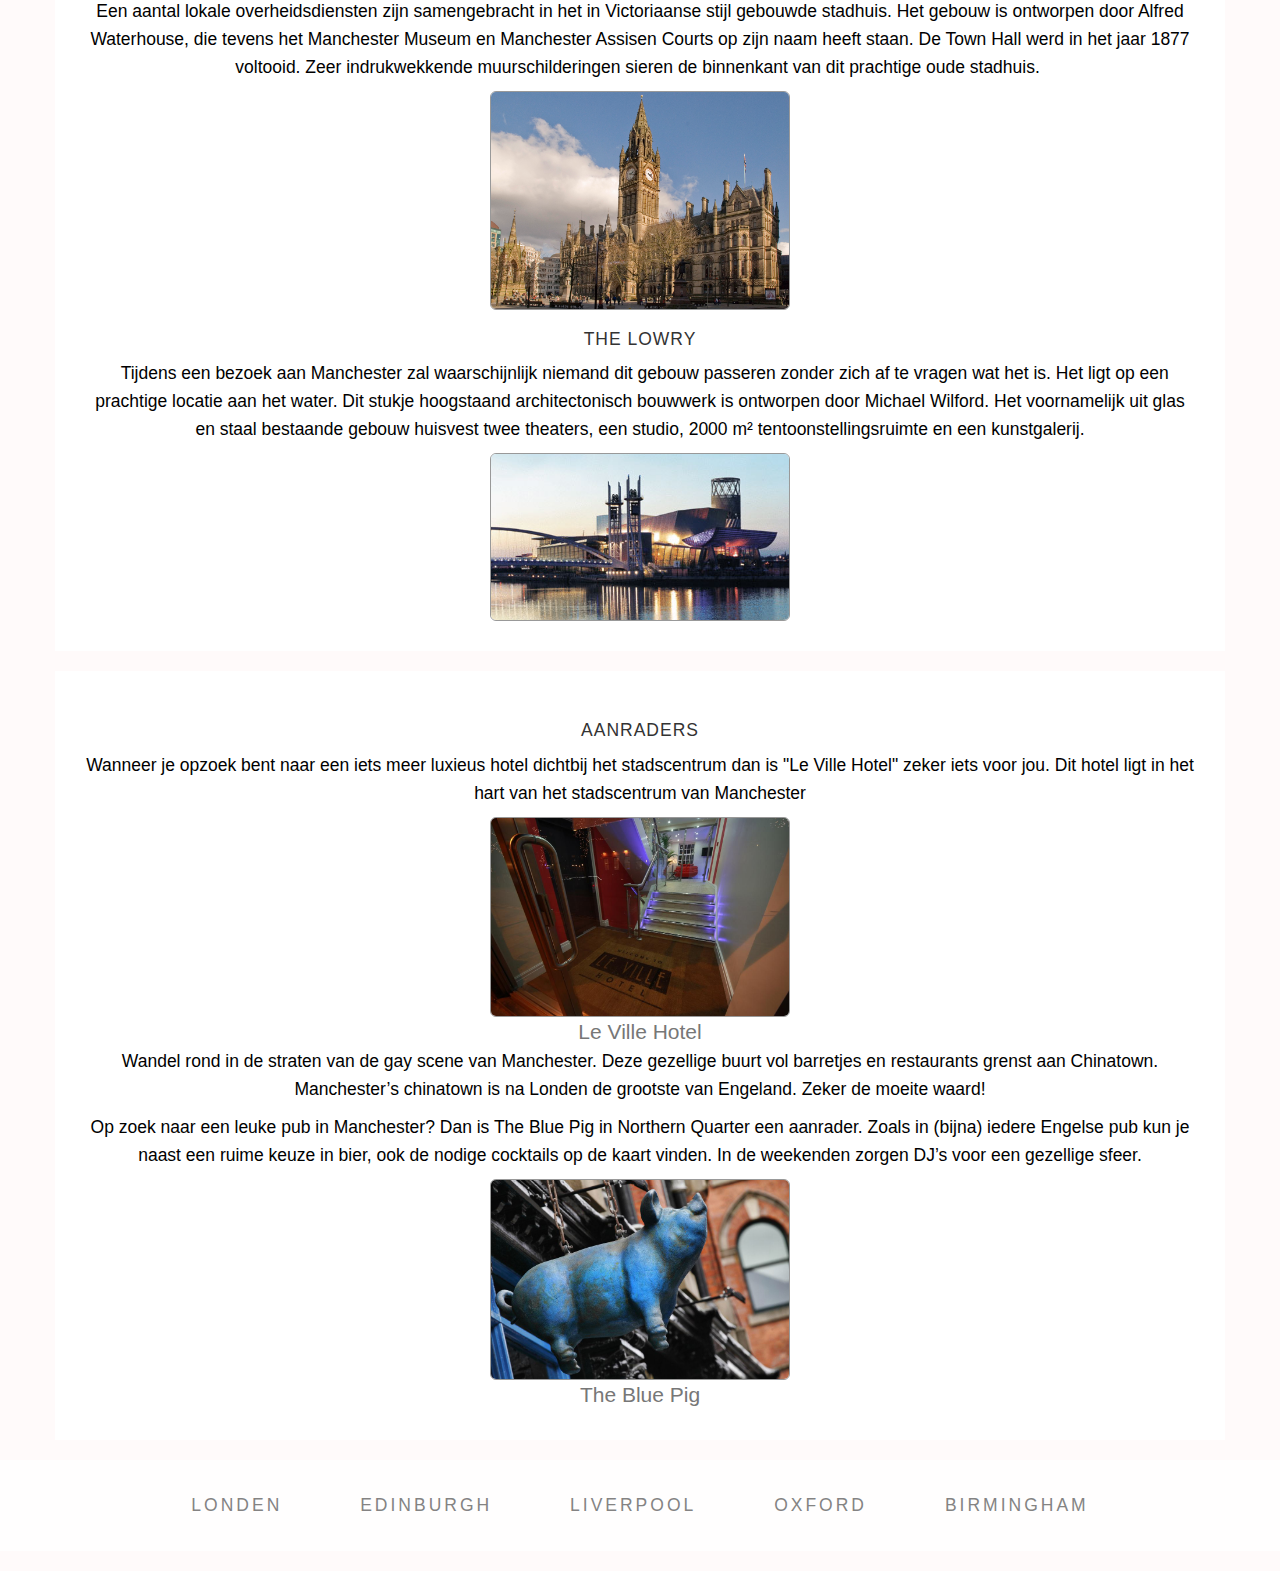
<file: Manchester.html>
<!doctype html>
<html lang="nl">
<head>
  <title>Manchester</title>
  <link href="https://maxcdn.bootstrapcdn.com/bootstrap/3.3.7/css/bootstrap.min.css" rel="stylesheet" integrity="sha384-BVYiiSIFeK1dGmJRAkycuHAHRg32OmUcww7on3RYdg4Va+PmSTsz/K68vbdEjh4u" crossorigin="anonymous">
  <link rel="icon" href="./favicon.ico" type="image/x-icon" />
  <link rel="shortcut icon" href="./favicon.ico" type="image/x-icon" />
  <link href="https://maxcdn.bootstrapcdn.com/font-awesome/4.7.0/css/font-awesome.min.css" rel="stylesheet" integrity="sha384-wvfXpqpZZVQGK6TAh5PVlGOfQNHSoD2xbE+QkPxCAFlNEevoEH3Sl0sibVcOQVnN" crossorigin="anonymous">
  <script src="https://ajax.googleapis.com/ajax/libs/jquery/3.2.1/jquery.min.js"></script>
  <script src="https://maxcdn.bootstrapcdn.com/bootstrap/3.3.7/js/bootstrap.min.js" integrity="sha384-Tc5IQib027qvyjSMfHjOMaLkfuWVxZxUPnCJA7l2mCWNIpG9mGCD8wGNIcPD7Txa" crossorigin="anonymous"></script>
  <link href="./css/theme.css" rel="stylesheet" >
  <link href="./css/index.css" rel="stylesheet" >
  <meta charset="UTF-8">
</head>
<body>

        <div class="brand">Travelcase UK</div>
        <!-- Navigation -->
        <nav class="navbar navbar-default" role="navigation">
          <!-- Social Media Vertical Bar-->
        <div class="social hidden-xs">
          <ul class="list-group">
            <li><a href="https://www.facebook.com/places/Things-to-do-in-Manchester-United-Kingdom/114629675219759/" target="_blank"><i class="fa fa-facebook"></i></a></li>
			<li><a href="https://www.instagram.com/manchestereveningnews/" target="_blank"><i class="fa fa-instagram"></i></a></li>
			<li><a href="https://plus.google.com/s/manchester/top" target="_blank"><i class="fa fa-google"></i></a></li>
		  </ul>
        </div>
            <div class="container">
                <!-- Brand and toggle get grouped for better mobile display -->
                <div class="navbar-header">
                    <button type="button" class="navbar-toggle" data-toggle="collapse" data-target="#bs-example-navbar-collapse-1">
                        <span class="sr-only">Toggle navigation</span>
                        <span class="icon-bar"></span>
                        <span class="icon-bar"></span>
                        <span class="icon-bar"></span>
                    </button>
                    <!-- navbar-brand is hidden on larger screens, but visible when the menu is collapsed -->
                    <a class="navbar-brand" href="index.html">Travelcase UK</a>
                </div>
                <!-- Collect the nav links, forms, and other content for toggling -->
                <div class="collapse navbar-collapse" id="bs-example-navbar-collapse-1">
                    <ul class="nav navbar-nav ">
                        <li>
                            <a href="index.html">Home</a>
                        </li>
                        <li>
                            <a href="Steden.html" >Steden</a>

                        </li>
                        <li>
                            <a href="Contact.html">Contact</a>

                        </li>
                    </ul>
                </div>
                <!-- /.navbar-collapse -->
            </div>
            <!-- /.container -->
        </nav>

<div class="container">

  <div class="row">
      <div class="box">
        <div class="col-lg-12">
            <img class="img-responsive img-border img-rounded" src="img/Manchester.jpg" alt="Manchester" />
        </div>
      </div>

      <div class="box">
        <div class="col-lg-12">
            <h2 class="intro-text text-center">Geschiedenis</h2>
			<p>
			De oudste sporen van het ontstaan van Manchester gaan terug tot de eerste eeuw voor Christus. De Romeinen bouwden een versterking op de oostelijke oever van de Irwell rivier, genaamd Mancunium. Dit fort werd verschillende keren afgebroken en herbouwd en de laatste overblijfselen zijn vandaag nog te zien in het district Castlefield.
			</p>
			<img class="img-responsive img-border img-rounded center-block" src="img/ManchesterRomeinsFort.jpg" width="300" height="300" alt="Manchester Romeins Fort" />
			<p>
			De laatste jaren van de 20ste eeuw hebben een belangrijke invloed gehad op het hedendaagse Manchester. In 1996 vernietigde een bom van het IRA een groot deel van het stadscentrum waarbij gelukkig geen doden, maar wel 200 gewonden vielen. Heel wat gebouwen uit de jaren &#39;60 werden vernield of beschadigd. Het stadsbeeld is er ingrijpend door veranderd en dankzij internationale hulp werd de stad heropgebouwd tot het nieuwe en moderne centrum van vandaag.
			</p>
      <img class="img-responsive img-border img-rounded center-block" src="img/ManchesterBom.jpg" width="300" height="300" alt="Manchester Bom" />
        </div>
      </div>

      <div class="box">
          <div class="col-lg-12">
              <h2 class="intro-text text-center">Cultuur</h2>
              <p>
              Manchester is een stad waar cultuur hoog in de vaandel wordt gedragen. Er worden tal van tentoonstellingen georganiseerd en ook heel wat concerten, opera&#39;s en theatervoorstellingen op wereldniveau staan hier op het programma.
			  </p>
              <img class="img-responsive img-border img-rounded center-block" src="img/ManchesterOpera.jpg" width="300" height="300" alt="Manchester Opera" />
              <p>
              Wanneer je van voetbal houdt en in Manchester bent moet je zeker een kijkje nemen bij Manchester United en Manchester City. Beide clubs bieden tours aan waarin je de geschiedenis van de clubs kunt ontdekken en hun betekenis voor de stad.
			  </p>
              <img class="img-responsive img-border img-rounded center-block" src="img/ManchesterCityUnited.jpg" width="300" height="300" alt="Manchester City United" />
          </div>
      </div>

      <div class="box">
          <div class="col-lg-12">
            <h2 class="intro-text text-center">Bezienswaardigheden</h2>
			<h3 class="intro-text text-center">Opera House Manchester</h3>
            <p>
			Dit gebouw werd voor het eerst voor het publiek opengesteld in 1912 op Boxing Day (2de Kerstdag). Toen heette het nog &#34;New Theatre&#34; en sindsdien is het een publiekstrekker waar grote theaterproducties, opera en dansvoorstellingen doorgaan. Eind de jaren &#39;70 werd het gebouw wegens een dalende publieke belangstelling gesloten, maar heel wat petities zorgden ervoor dat het Opera House uiteindelijk terug openging. Vandaag gaan in dit oude, elegante gebouw dankzij een sterk commercieel beleid een aantal van de meest succesvolle voorstellingen van Manchester door en u waant zich eventjes in een ander tijdperk wanneer u het gebouw betreedt.
			</p>
			 	<img class="img-responsive img-border img-rounded center-block" src="img/ManchesterOperaHouse.jpg" width="300" height="300" alt="Manchester Opera House" />
			<h3 class="intro-text text-center">Albert Square</h3>
			<p>
			Dit plein is het mooiste en belangrijkste plein van Manchester. Het meest indrukwekkende gebouw aan dit plein is de Manchester Town Hall. De andere aanwezige gebouwen lijken daarbij erg klein. Verder zijn er op het plein een aantal monumenten en standbeelden te vinden, waaronder die voor Prins Albert waar ook het plein naar is vernoemd. Het vierkante fontein werd voor diens vrouw, koningin Victoria geplaatst. Het plein is tussen 1863 en 1867 aangelegd.
			</p>
				<img class="img-responsive img-border img-rounded center-block" src="img/ManchesterAlbertSquare.jpg" width="300" height="300" alt="Manchester Albert Square" />
			<h3 class="intro-text text-center">Town Hall</h3>
			<p>
			Een aantal lokale overheidsdiensten zijn samengebracht in het in Victoriaanse stijl gebouwde stadhuis. Het gebouw is ontworpen door Alfred Waterhouse, die tevens het Manchester Museum en Manchester Assisen Courts op zijn naam heeft staan. De Town Hall werd in het jaar 1877 voltooid. Zeer indrukwekkende muurschilderingen sieren de binnenkant van dit prachtige oude stadhuis. 
			</p>
				<img class="img-responsive img-border img-rounded center-block" src="img/ManchesterTownHall.jpg" width="300" height="300" alt="Manchester Town Hall" />
			<h3 class="intro-text text-center">The Lowry</h3>
			<p>	 
			Tijdens een bezoek aan Manchester zal waarschijnlijk niemand dit gebouw passeren zonder zich af te vragen wat het is. Het ligt op een prachtige locatie aan het water. Dit stukje hoogstaand architectonisch bouwwerk is ontworpen door Michael Wilford. Het voornamelijk uit glas en staal bestaande gebouw huisvest twee theaters, een studio, 2000 m&#178; tentoonstellingsruimte en een kunstgalerij.
			</p>
				<img class="img-responsive img-border img-rounded center-block" src="img/ManchesterTheLowry.jpg" width="300" height="300" alt="Manchester The Lowry" />

          </div>
      </div>

      <div class="box">
          <div class="col-lg-12">
            <h2 class="intro-text text-center">Aanraders</h2>
             <p>
			Wanneer je opzoek bent naar een iets meer luxieus hotel dichtbij het stadscentrum dan is "Le Ville Hotel" zeker iets voor jou. Dit hotel ligt in het hart van het stadscentrum van Manchester</p>
			<figure>
			<img class="img-responsive img-border img-rounded center-block" src="img/ManchesterLeVilleHotel.jpg" width="300" height="300" alt="Manchester Le Ville Hotel" />
			<figcaption><a class="grey" href="http://levillehotel.com/" target="_blank">Le Ville Hotel</a></figcaption>
			</figure>
			<p>
			Wandel rond in de straten van de gay scene van Manchester. Deze gezellige buurt vol barretjes en restaurants grenst aan Chinatown. Manchester’s chinatown is na Londen de grootste van Engeland. Zeker de moeite waard!
			</p>
			<p>
			Op zoek naar een leuke pub in Manchester? Dan is The Blue Pig in Northern Quarter een aanrader. Zoals in (bijna) iedere Engelse pub kun je naast een ruime keuze in bier, ook de nodige cocktails op de kaart vinden. In de weekenden zorgen DJ’s voor een gezellige sfeer.
			</p>
			<figure>
			<img class="img-responsive img-border img-rounded center-block" src="img/ManchesterTheBluePig.jpg" width="300" height="300" alt="Manchester The Blue Pig" />
			<figcaption><a class="grey" href="http://www.thebluepigmcr.co.uk/" target="_blank">The Blue Pig</a></figcaption>
			</figure>
          </div>
      </div>
    </div>
</div>
<footer class="footer">
  <nav class="navbar navbar-default" role="navigation">
      <div class="container">
          <div class="collapse navbar-collapse" id="bs-example-navbar-collapse-1">
              <ul class="nav navbar-nav ">
                <li>
                    <a href="Londen.html">Londen</a>
                </li>
                <li>
                    <a href="Edinburgh.html" >Edinburgh</a>

                </li>
                <li>
                    <a href="Liverpool.html">Liverpool</a>

                </li>
                <li>
                    <a href="Oxford.html">Oxford</a>

                </li>
                 <li>
                    <a href="Birmingham.html">Birmingham</a>

                </li>
            </ul>
          </div>

        </div>
      </nav>
  </footer>
</body>
</html>
</file>
<file: css/theme.css>
body {
    font-family: "Open Sans","Helvetica Neue",Helvetica,Arial,sans-serif;
    background: url('../img/worldmap2.jpg') no-repeat center center fixed;
    -webkit-background-size: cover;
    -moz-background-size: cover;
    background-size: cover;
    -o-background-size: cover;
}
img{
  float: left;

}
img p{
  float: left
}
h1,
h2,
h3,
h4,
h5,
h6 {
    text-transform: uppercase;
    font-family: "Josefin Slab","Helvetica Neue",Helvetica,Arial,sans-serif;
    font-weight: 700;
    letter-spacing: 1px;
}

p {
    font-size: 1.25em;
    line-height: 1.6;
    color: #000;
}

hr {
    max-width: 400px;
    border-color: #999999;
}

.brand,
.address-bar {
    display: none;
}

.navbar-brand {
    text-transform: uppercase;
    font-weight: 900;
    letter-spacing: 2px;
}

.navbar-nav {
    text-transform: uppercase;
    font-weight: 400;
    letter-spacing: 3px;
}

.img-full {
    min-width: 100%;
}

.brand-before,
.brand-name {
    text-transform: capitalize;
}

.brand-before {
    margin: 15px 0;
}

.brand-name {
    margin: 0;
    font-size: 4em;
}

.tagline-divider {
    margin: 15px auto 3px;
    max-width: 250px;
    border-color: #999999;
}

.box {
    margin-bottom: 20px;
    padding: 30px 15px;
    background: #fff;
    background: rgba(255,255,255,0.9);
}

.intro-text {
    text-transform: uppercase;
    font-size: 1.25em;
    font-weight: 400;
    letter-spacing: 1px;
}

.img-border {
    float: none;
    margin: 0 auto 0;
    border: #999999 solid 1px;
}

.img-left {
    float: none;
    margin: 0 auto 0;
}



footer p {
    margin: 0;
    padding: 50px 0;
}

@media screen and (min-width:768px) {
    .brand {
        display: inherit;
        margin: 0;
        padding: 30px 0 10px;
        text-align: center;
        text-shadow: 1px 1px 2px rgba(0,0,0,0.5);
        font-family: "Josefin Slab","Helvetica Neue",Helvetica,Arial,sans-serif;
        font-size: 5em;
        font-weight: 700;
        line-height: normal;
        color: #fff;
    }

    .top-divider {
        margin-top: 0;
    }

    .img-left {
        float: left;
        margin-right: 25px;
    }

    .address-bar {
        display: inherit;
        margin: 0;
        padding: 0 0 40px;
        text-align: center;
        text-shadow: 1px 1px 2px rgba(0,0,0,0.5);
        text-transform: uppercase;
        font-size: 1.25em;
        font-weight: 400;
        letter-spacing: 3px;
        color: #fff;
    }

    .navbar {
        border-radius: 0;
    }

    .navbar-header {
        display: none;
    }

    .navbar {
        min-height: 0;
    }

    .navbar-default {
        border: none;
        background: #fff;
        background: rgba(255,255,255,0.9);
    }

    .nav>li>a {
        padding: 35px;
    }

    .navbar-nav>li>a {
        line-height: normal;
    }

    .navbar-nav {
        display: table;
        float: none;
        margin: 0 auto;
        table-layout: fixed;
        font-size: 1.25em;
    }
}

@media screen and (min-width:1200px) {
    .box:after {
        content: '';
        display: table;
        clear: both;
    }
}
.
</file>
<file: css/index.css>
body {
    background-color: #FFFAFA;
    margin: 0px;
}

body p {
    text-align: center;
}

body img {
    display: block;
    margin-left: auto;
    margin-right: auto;
}

nav {
    text-align: center;
}
nav ul{
  margin:0px;
  padding: 0px;
  overflow: hidden;

}
nav li {
  float:left;
  /*border-right: 1px solid #bbb;*/
  list-style-type: none;
}


nav li:last-child {
    border-right: none;
}
#container{
  width: 800px;
  margin-left:auto;
  margin-right:auto;
}


.navbar .navbar-collapse {
  text-align: center;
}
/* dropdown hover*/
#mapid {
  width: 400px;
  height: 267px;
}
.footer {
  display: none;
}
.footer > .navbar {
  display: none;
}
@media (min-width: 768px) {
  ul.nav li.dropdown:hover > ul.dropdown-menu {
    display: block;
  }
  .navbar-nav {
    float:none;
    margin:0 auto;
    display: block;
    text-align: center;
}

.navbar-nav > li {
  display: inline-block;
    float:none;
}

  .navbar .navbar-collapse {
      text-align: left;
  }

  .navbar-nav>li{
  /*  border-right: 1px solid #CCCCCC;*/
  }
  .navbar-nav>li:last-child{
     border: none;
  }

  #mapid {
    width: 600px;
    height: 400px;
  }
}

/* Medium devices (desktops, 992px and up) */
@media (min-width: 992px) {
  #mapid {
    width: 800px;
    height: 534px;
  }
  .footer {
    display: block;
  }
  .footer > .navbar {
    display: block;
  }
 }

/* Large devices (large desktops, 1200px and up) */
@media (min-width: 1200px) {
  #mapid {
    width: 1000px;
    height: 667px;
  }
 }
 /*Social media blocks*/

 .social{
	position: fixed;
	top: 35%;
	left: 0px;
	float: left;
	z-index: 700;
}

.social .list-group a{
	color: white;
	text-decoration: none;
	
}

.list-group{
	list-style: none;

}

.list-group li{
	float:none;
}

.list-group i{
	width: 40px;
	height: 40px;
	line-height: 40px;
	font-size: 25px;
	text-align: center;

}

.list-group .fa-facebook{
	background-color: #4267b2;
  border-color: gray;

}

.list-group .fa-facebook:hover{
	width:45px;
	
}
.list-group .fa-instagram{
	background-color: #bc2a8d;
	
}

.list-group .fa-instagram:hover{
	width: 45px;
}
.list-group .fa-google{
	background-color: orange;
}
.list-group .fa-google:hover{
	width: 45px;
}


.footer{
background-color: rgba(255,255,255,0.9);
opacity: 0.9;

}
/*End of social media blocks*/

figcaption{
  text-align:center;

  }
a.grey {
  text-decoration: none;
  color: #777;;
  font-size: 150%;
}
a.grey:hover {
  color: #333;

}
</file>
